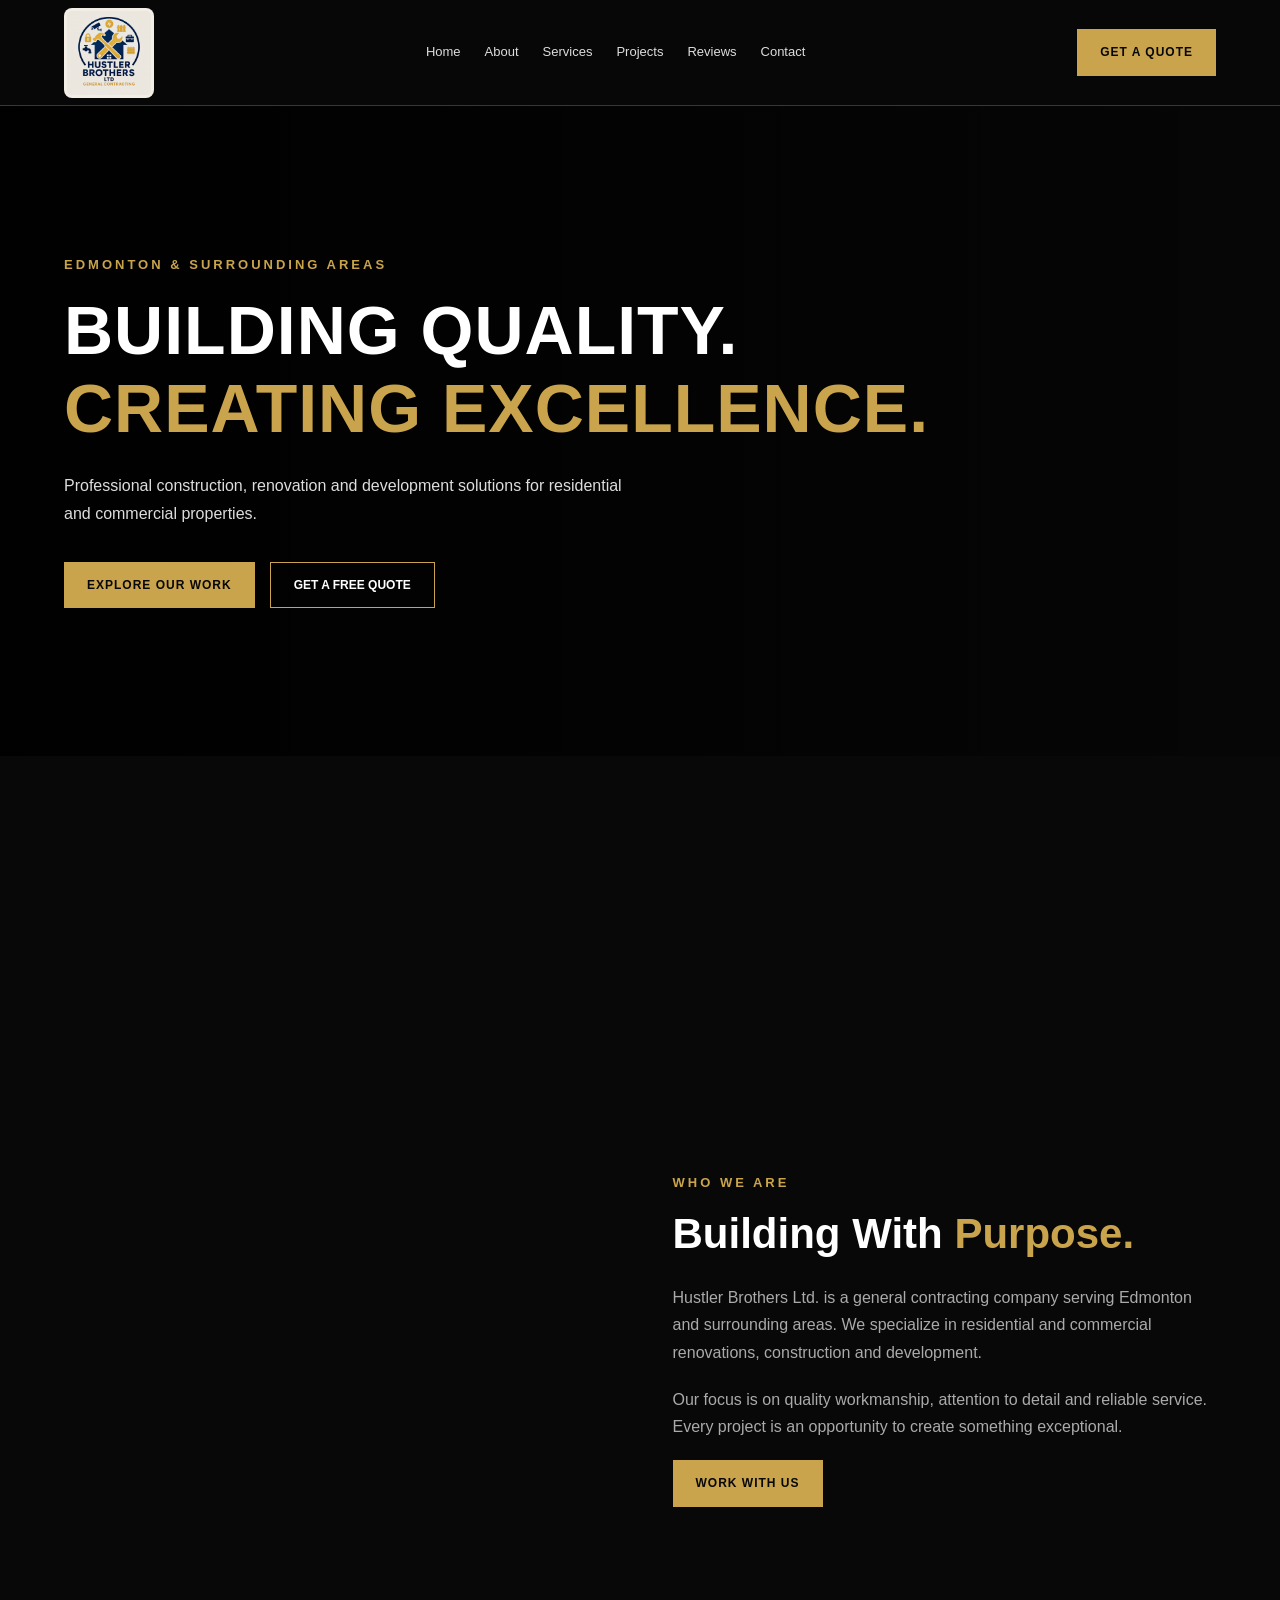
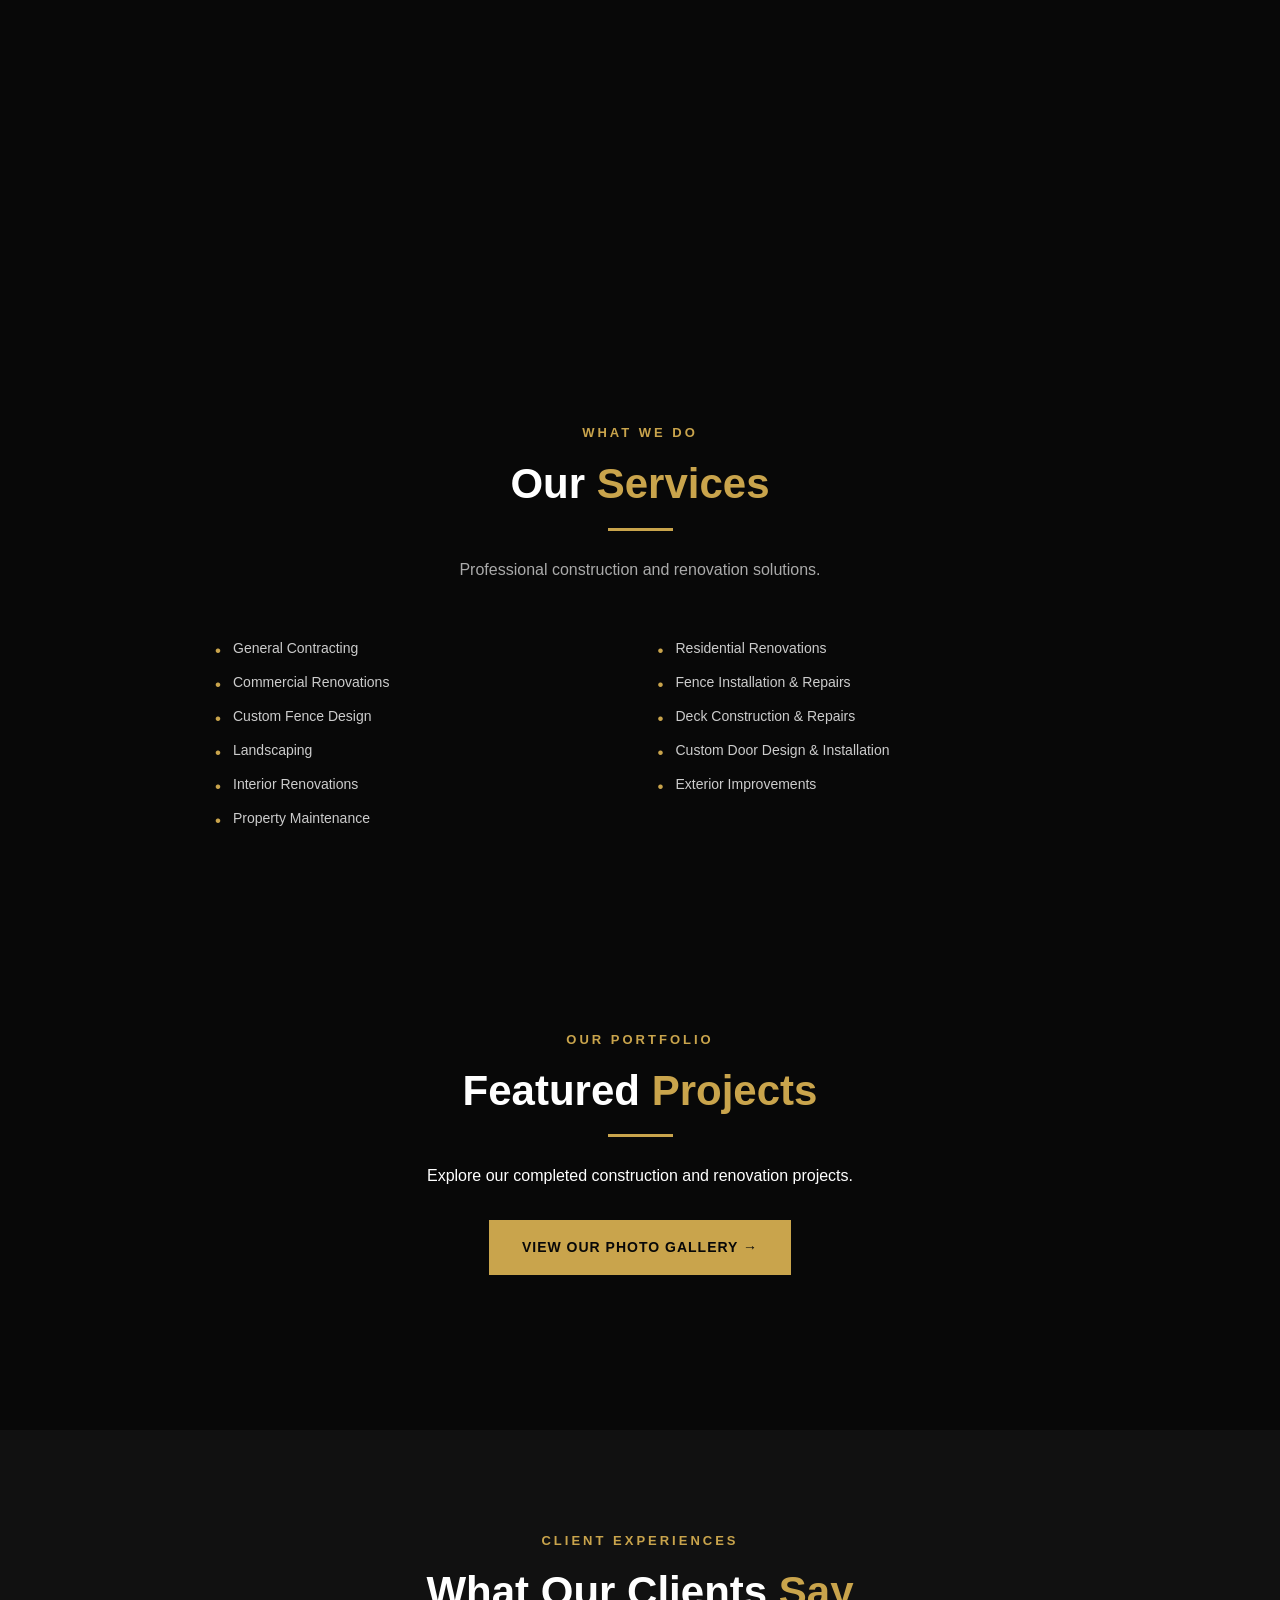
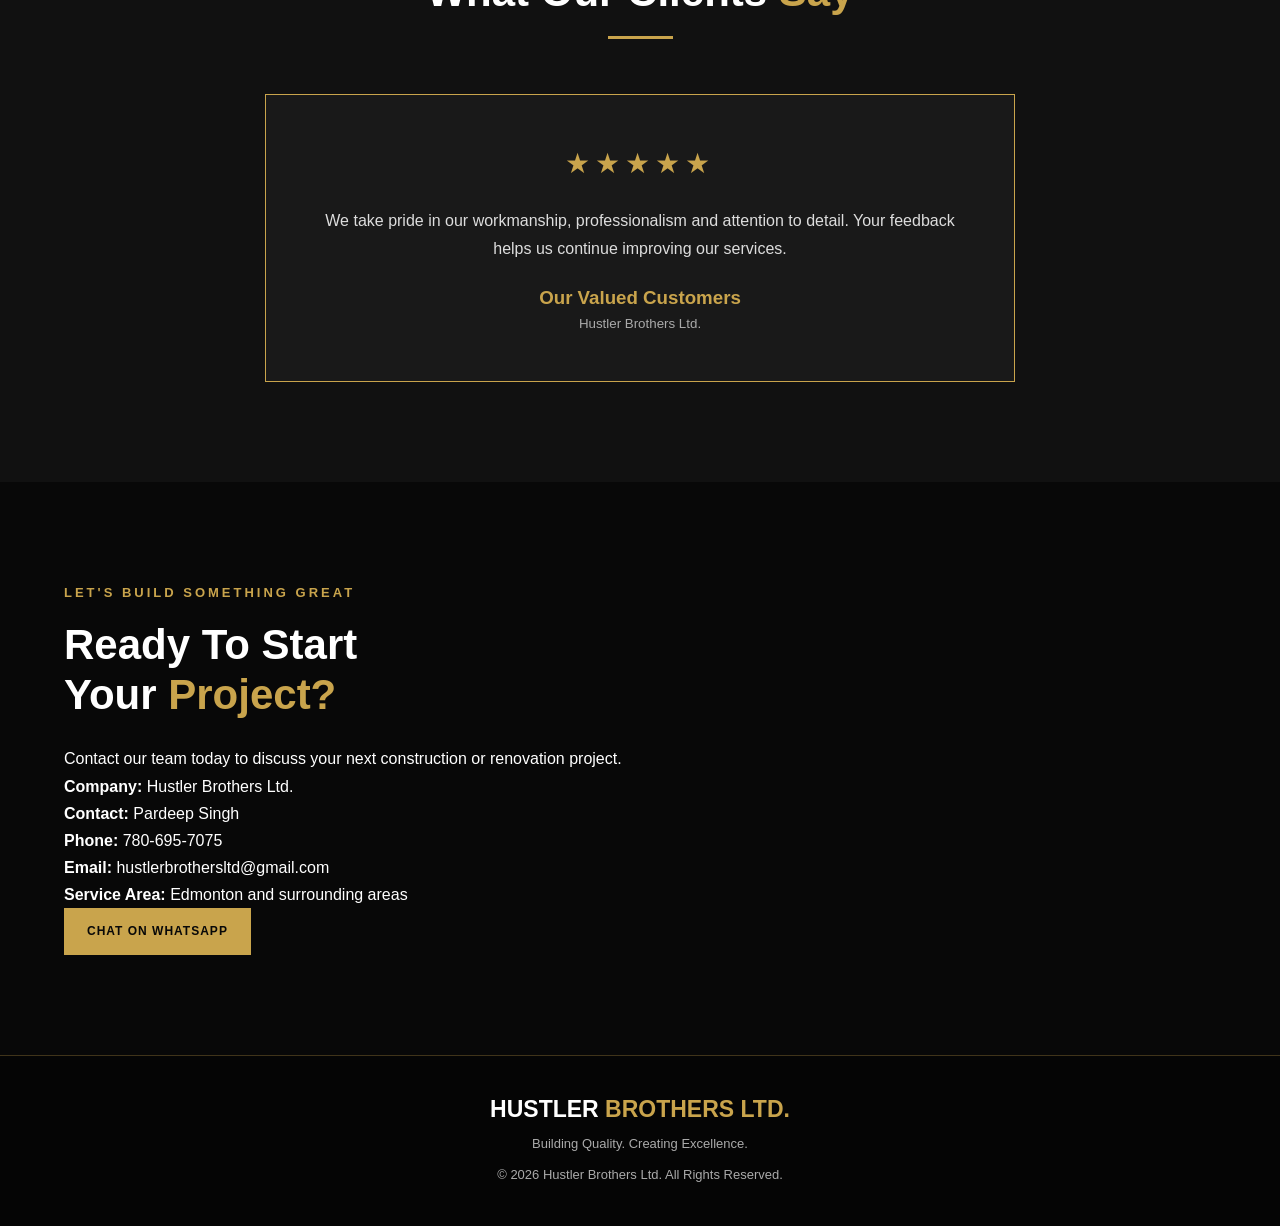
<file: index.html>
<!DOCTYPE html>
<html lang="en">
<head>
    <link rel="icon" type="image/jpeg" href="/images/logo.jpg">
    <meta charset="UTF-8">
    <meta name="viewport" content="width=device-width, initial-scale=1.0">

    <title>Hustler Brothers Ltd. | General Contractor Edmonton</title>

    <meta name="description" content="Hustler Brothers Ltd. provides professional fencing, deck construction, landscaping, custom doors and interior renovations in Edmonton and surrounding areas.">

    <link rel="stylesheet" href="style.css">
</head>

<body>

    <!-- NAVIGATION -->
    <header class="header">
        <div class="container navbar">

            <a href="#home" class="logo">
                <img src="images/logo.jpg" alt="Hustler Brothers Ltd. Logo">
            </a>

            <nav class="nav-links">
                <a href="#home">Home</a>
                <a href="#about">About</a>
                <a href="#services">Services</a>
                <a href="#projects">Projects</a>
                <a href="#reviews">Reviews</a>
                <a href="#contact">Contact</a>
            </nav>

            <a href="#contact" class="nav-button">
                GET A QUOTE
            </a>

        </div>
    </header>


    <!-- HERO SECTION -->
    <section class="hero" id="home">

        <div class="hero-overlay"></div>

        <div class="container hero-content">

            <p class="gold-text">
                EDMONTON & SURROUNDING AREAS
            </p>

            <h1>
                BUILDING QUALITY.<br>
                <span>CREATING EXCELLENCE.</span>
            </h1>

            <p class="hero-description">
                Professional construction, renovation and
                development solutions for residential and
                commercial properties.
            </p>

            <div class="hero-buttons">

                <a href="#projects" class="gold-button">
                    EXPLORE OUR WORK
                </a>

                <a href="#contact" class="outline-button">
                    GET A FREE QUOTE
                </a>

            </div>

        </div>

    </section>


    <!-- ABOUT SECTION -->
    <section class="about section-padding" id="about">

        <div class="container about-grid">

       <video class="about-video" autoplay muted loop playsinline preload="auto">
    <source src="images/fence3.mp4" type="video/mp4">
    Your browser does not support video playback.
</video>

            <div class="about-content">

                <p class="gold-text">WHO WE ARE</p>

                <h2>
                    Building With <span>Purpose.</span>
                </h2>

                <p>
                    Hustler Brothers Ltd. is a general contracting
                    company serving Edmonton and surrounding areas.
                    We specialize in residential and commercial
                    renovations, construction and development.
                </p>

                <p>
                    Our focus is on quality workmanship,
                    attention to detail and reliable service.
                    Every project is an opportunity to create
                    something exceptional.
                </p>

                <a href="#contact" class="gold-button">
                    WORK WITH US
                </a>

            </div>

        </div>

    </section>


 
<!-- SERVICES SECTION -->
<section class="services section-padding" id="services">

    <div class="container">

        <div class="section-heading">
            <p class="gold-text">WHAT WE DO</p>
            <h2>Our <span>Services</span></h2>
            <p>Professional construction and renovation solutions.</p>
        </div>

        <div class="services-list">
            <ul>
                <li>General Contracting</li>
                <li>Residential Renovations</li>
                <li>Commercial Renovations</li>
                <li>Fence Installation & Repairs</li>
                <li>Custom Fence Design</li>
                <li>Deck Construction & Repairs</li>
                <li>Landscaping</li>
                <li>Custom Door Design & Installation</li>
                <li>Interior Renovations</li>
                <li>Exterior Improvements</li>
                <li>Property Maintenance</li>
            </ul>
        </div>

    </div>

</section>


<!-- PROJECTS / PORTFOLIO SECTION -->
<section class="projects section-padding" id="projects">

    <div class="container">

        <div class="section-heading">

            <p class="gold-text">OUR PORTFOLIO</p>

            <h2>Featured <span>Projects</span></h2>

            <p>
                Explore our completed construction and renovation projects.
            </p>

            <a href="gallery.html" class="gallery-button">
                VIEW OUR PHOTO GALLERY →
            </a>

        </div>

    </div>

</section>
    <!-- REVIEWS SECTION -->
    <section class="reviews section-padding" id="reviews">

        <div class="container">

            <div class="section-heading">
                <p class="gold-text">CLIENT EXPERIENCES</p>
                <h2>What Our Clients <span>Say</span></h2>
            </div>

            <div class="review-card">

                <div class="stars">★★★★★</div>

                <p>
                    We take pride in our workmanship,
                    professionalism and attention to detail.
                    Your feedback helps us continue improving
                    our services.
                </p>

                <h3>Our Valued Customers</h3>
                <small>Hustler Brothers Ltd.</small>

            </div>

        </div>

    </section>


    <!-- CONTACT SECTION -->
    <section class="contact section-padding" id="contact">

        <div class="container contact-grid">

            <div>

                <p class="gold-text">
                    LET'S BUILD SOMETHING GREAT
                </p>

                <h2>
                    Ready To Start<br>
                    Your <span>Project?</span>
                </h2>

                <p>
                    Contact our team today to discuss your
                    next construction or renovation project.
                </p>

            </div>

            <div class="contact-details">

                <p><strong>Company:</strong> Hustler Brothers Ltd.</p>

                <p><strong>Contact:</strong> Pardeep Singh</p>

                <p>
                    <strong>Phone:</strong>
                    <a href="tel:+17806957075">780-695-7075</a>
                </p>

                <p>
                    <strong>Email:</strong>
                    <a href="mailto:hustlerbrothersltd@gmail.com">
                        hustlerbrothersltd@gmail.com
                    </a>
                </p>

                <p>
                    <strong>Service Area:</strong>
                    Edmonton and surrounding areas
                </p>

                <a href="https://wa.me/17806957075"
                   target="_blank"
                   rel="noopener"
                   class="gold-button">
                    CHAT ON WHATSAPP
                </a>

            </div>

        </div>

    </section>


    <!-- FOOTER -->
    <footer class="footer">

        <div class="container">

            <h3>HUSTLER <span>BROTHERS LTD.</span></h3>

            <p>Building Quality. Creating Excellence.</p>

            <p>© 2026 Hustler Brothers Ltd. All Rights Reserved.</p>

        </div>

    </footer>


    <script src="script.js"></script>

</body>
</html>
</file>
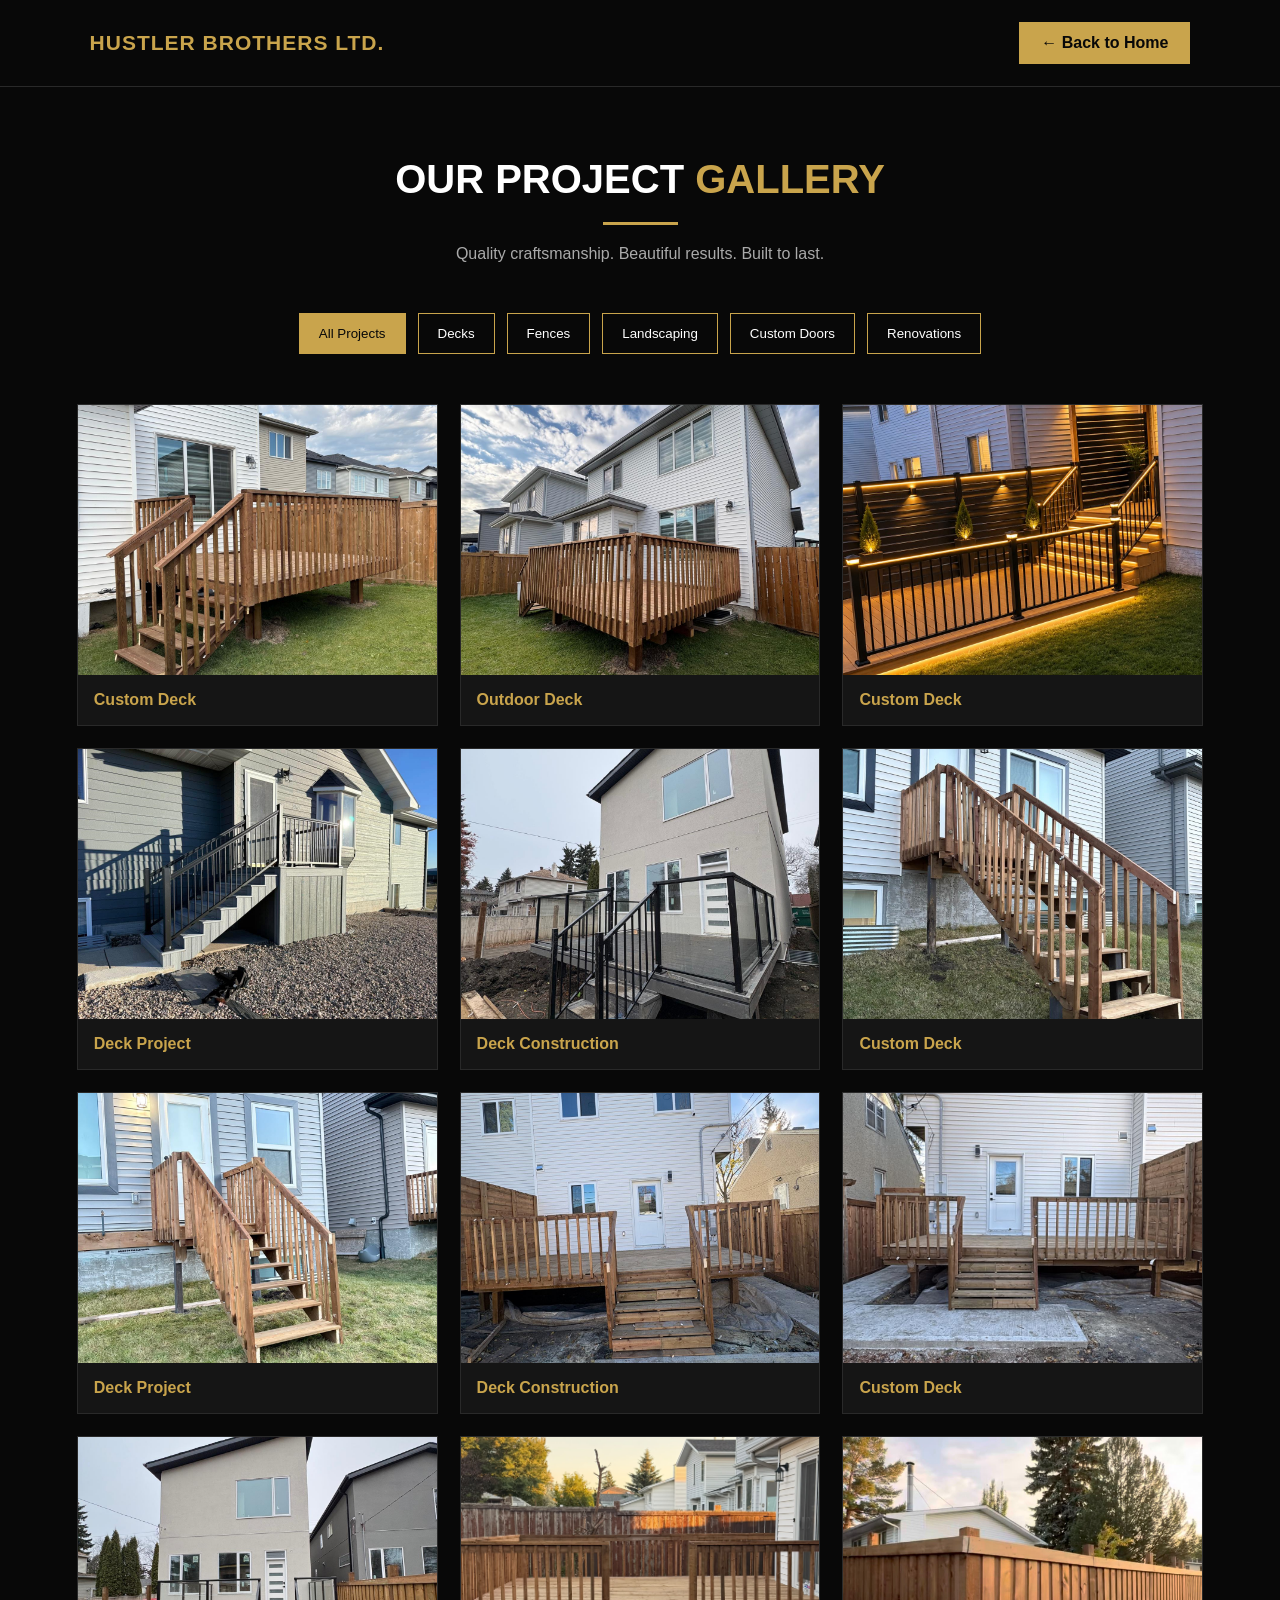
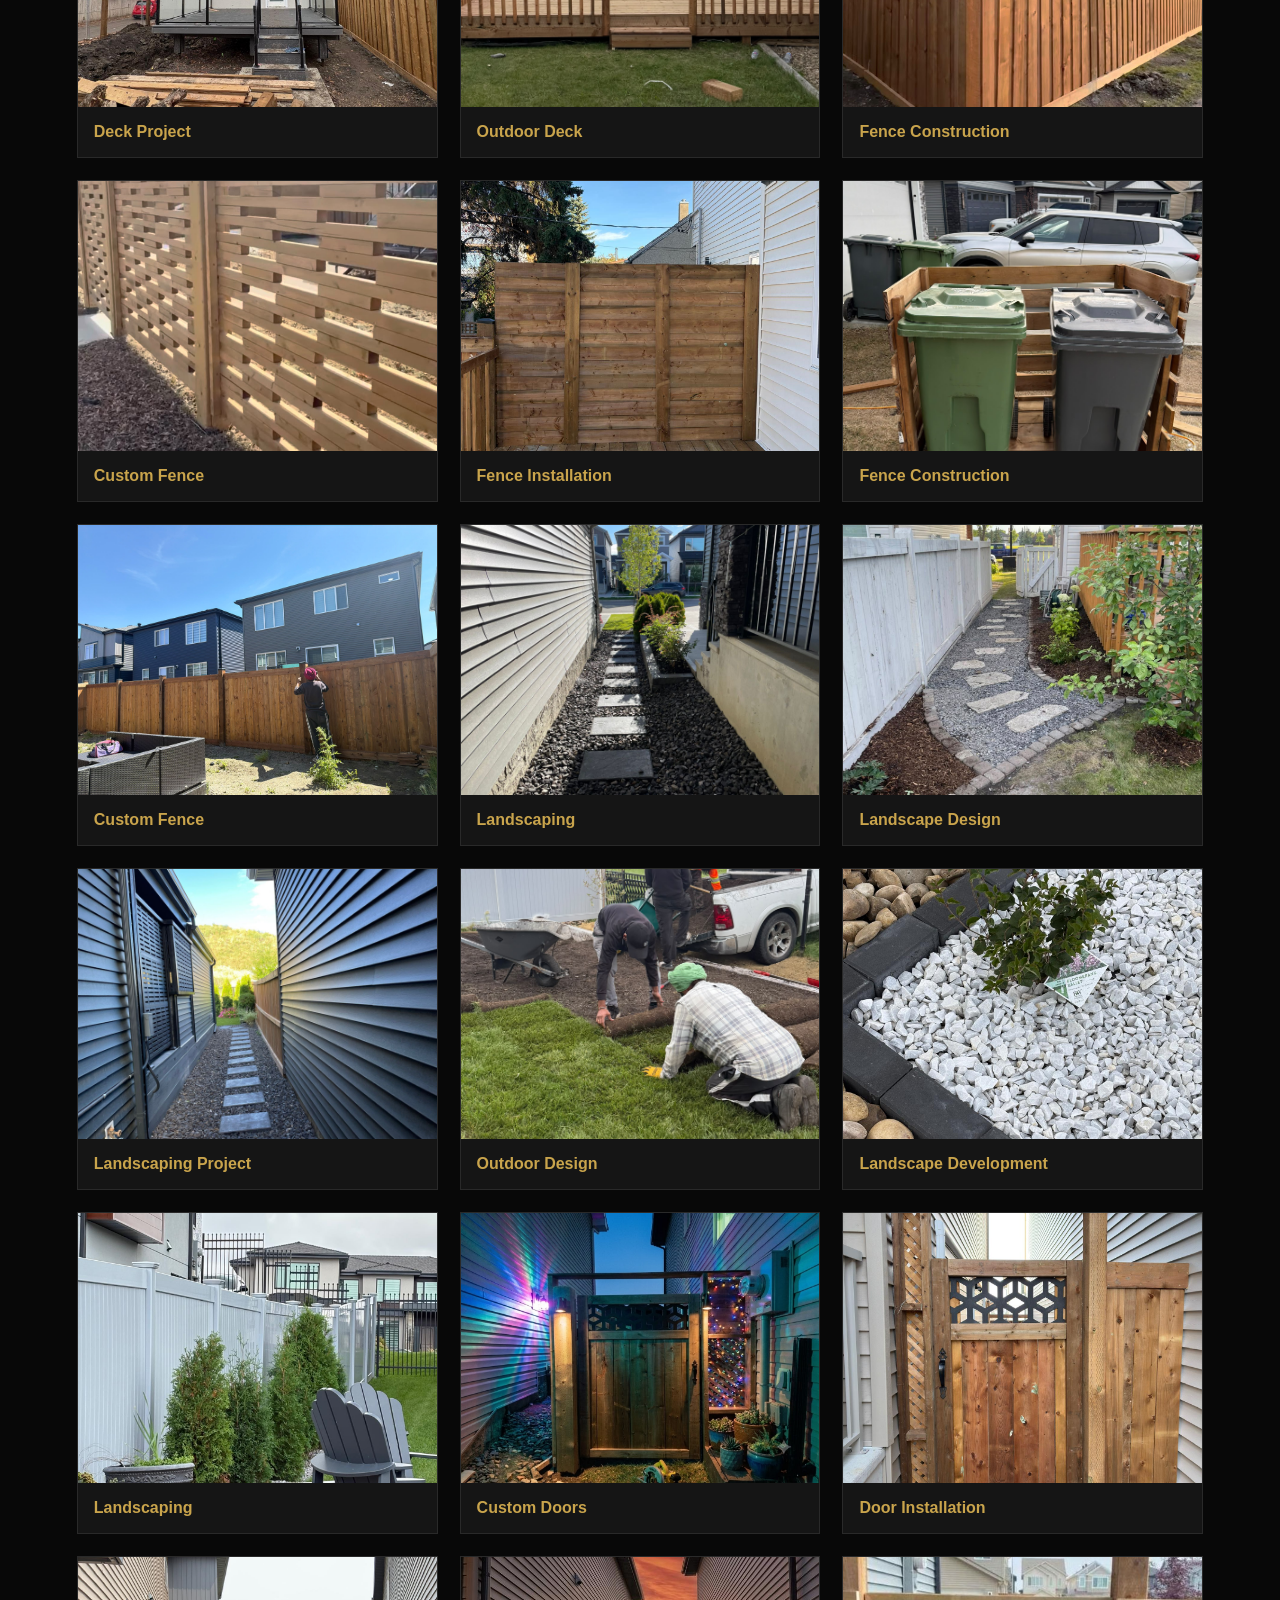
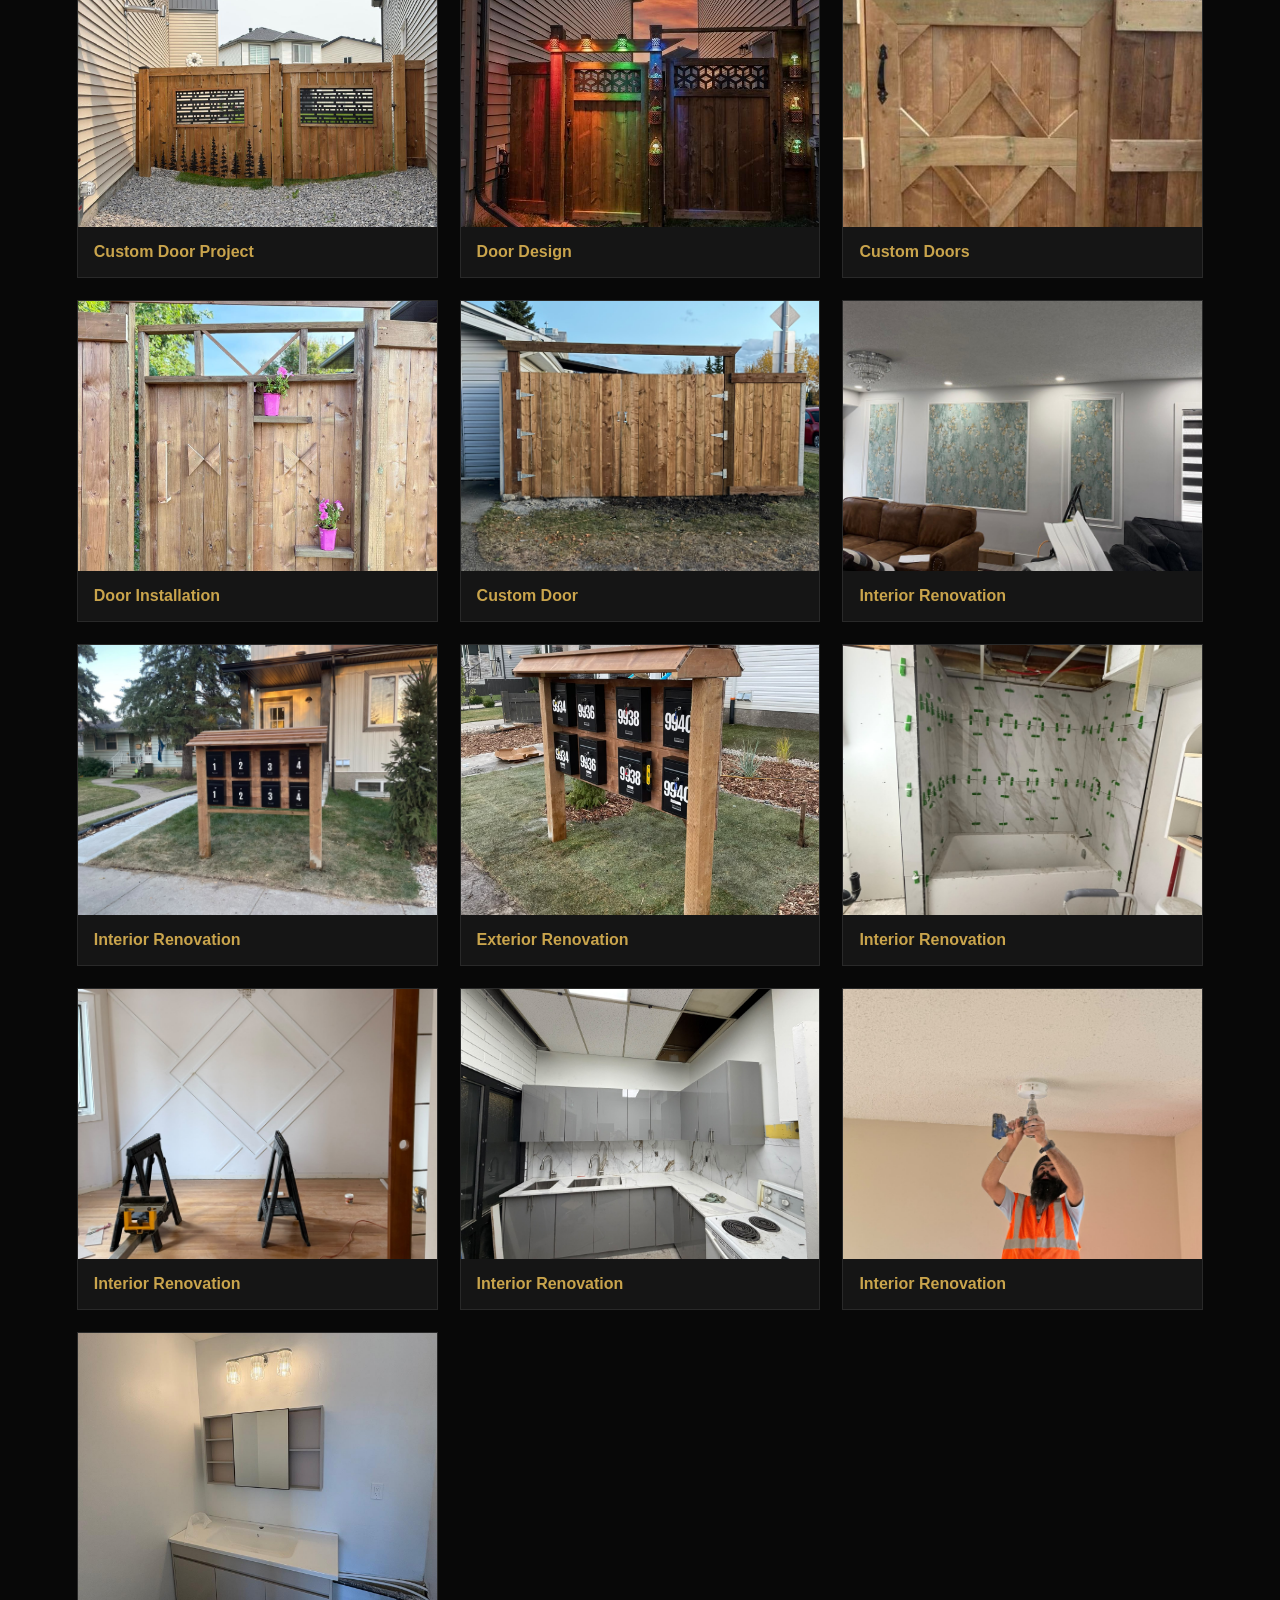
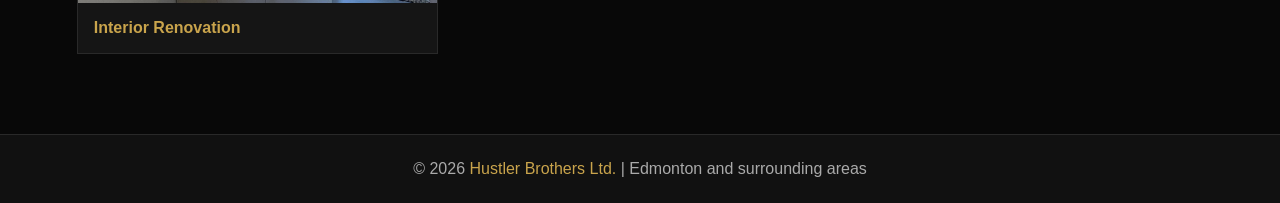
<file: gallery.html>
<!DOCTYPE html>
<html lang="en">
<head>
    <meta charset="UTF-8">
    <meta name="viewport" content="width=device-width, initial-scale=1.0">

    <title>Project Gallery | Hustler Brothers Ltd.</title>
    <meta name="description" content="Explore deck construction, fencing, landscaping and custom door projects by Hustler Brothers Ltd. in Edmonton.">

    <style>
        :root {
            --black: #080808;
            --dark: #151515;
            --gold: #c9a44c;
            --white: #ffffff;
            --grey: #aaaaaa;
        }

        * {
            margin: 0;
            padding: 0;
            box-sizing: border-box;
        }

        body {
            background: var(--black);
            color: var(--white);
            font-family: Arial, sans-serif;
        }

        header {
            padding: 22px 7%;
            display: flex;
            justify-content: space-between;
            align-items: center;
            border-bottom: 1px solid #292929;
        }

        .logo {
            color: var(--gold);
            font-size: 21px;
            font-weight: bold;
            letter-spacing: 1px;
        }

        .back-button {
            background: var(--gold);
            color: var(--black);
            padding: 12px 22px;
            text-decoration: none;
            font-weight: bold;
        }

        .gallery-heading {
            text-align: center;
            padding: 70px 20px 30px;
        }

        .gallery-heading h1 {
            font-size: 40px;
            margin-bottom: 15px;
        }

        .gallery-heading span {
            color: var(--gold);
        }

        .gallery-heading p {
            color: var(--grey);
        }

        .gold-line {
            width: 75px;
            height: 3px;
            background: var(--gold);
            margin: 20px auto;
        }

        .filter-buttons {
            display: flex;
            justify-content: center;
            flex-wrap: wrap;
            gap: 12px;
            padding: 20px;
        }

        .filter-buttons button {
            background: transparent;
            color: white;
            border: 1px solid var(--gold);
            padding: 12px 19px;
            cursor: pointer;
            transition: 0.3s;
        }

        .filter-buttons button:hover,
        .filter-buttons button.active {
            background: var(--gold);
            color: var(--black);
        }

        .gallery {
            max-width: 1400px;
            margin: 30px auto 80px;
            padding: 0 6%;
            display: grid;
            grid-template-columns: repeat(3, 1fr);
            gap: 22px;
        }

        .gallery-item {
            background: var(--dark);
            border: 1px solid #292929;
            overflow: hidden;
        }

        .gallery-item img {
            width: 100%;
            height: 270px;
            object-fit: cover;
            display: block;
            transition: transform 0.4s;
        }

        .gallery-item:hover img {
            transform: scale(1.05);
        }

        .gallery-item h3 {
            color: var(--gold);
            padding: 16px;
            font-size: 16px;
        }

        .empty-message {
            display: none;
            color: var(--grey);
            text-align: center;
            padding: 40px;
            grid-column: 1 / -1;
        }

        footer {
            background: #111;
            text-align: center;
            padding: 25px;
            color: var(--grey);
            border-top: 1px solid #292929;
        }

        footer span {
            color: var(--gold);
        }

        @media (max-width: 900px) {
            .gallery {
                grid-template-columns: repeat(2, 1fr);
            }
        }

        @media (max-width: 600px) {
            header {
                padding: 18px 5%;
            }

            .logo {
                font-size: 15px;
            }

            .back-button {
                padding: 10px;
                font-size: 12px;
            }

            .gallery-heading h1 {
                font-size: 30px;
            }

            .gallery {
                grid-template-columns: 1fr;
                padding: 0 5%;
            }

            .gallery-item img {
                height: 250px;
            }
        }
    </style>
</head>

<body>

<header>
    <div class="logo">HUSTLER BROTHERS LTD.</div>
    <a href="index.html" class="back-button">← Back to Home</a>
</header>

<section class="gallery-heading">
    <h1>OUR PROJECT <span>GALLERY</span></h1>
    <div class="gold-line"></div>
    <p>Quality craftsmanship. Beautiful results. Built to last.</p>
</section>

<div class="filter-buttons">
    <button class="active" data-filter="all">All Projects</button>
    <button data-filter="decks">Decks</button>
    <button data-filter="fences">Fences</button>
    <button data-filter="landscaping">Landscaping</button>
    <button data-filter="doors">Custom Doors</button>
    <button data-filter="interiors">Renovations</button>
</div>

<section class="gallery">

    <!-- DECK PROJECTS -->

    <div class="gallery-item" data-category="decks">
        <img src="images/deck1.jpeg" alt="Deck project 1">
        <h3>Custom Deck</h3>
    </div>

    <div class="gallery-item" data-category="decks">
        <img src="images/deck2.jpeg" alt="Deck project 2">
        <h3>Outdoor Deck</h3>
    </div>

    <div class="gallery-item" data-category="decks">
        <img src="images/deck3.jpeg" alt="Deck project 3">
        <h3>Custom Deck</h3>
    </div>

    <div class="gallery-item" data-category="decks">
        <img src="images/deck4.jpeg" alt="Deck project 4">
        <h3>Deck Project</h3>
    </div>

    <div class="gallery-item" data-category="decks">
        <img src="images/deck5.jpeg" alt="Deck project 5">
        <h3>Deck Construction</h3>
    </div>

    <div class="gallery-item" data-category="decks">
        <img src="images/deck6.jpeg" alt="Deck project 6">
        <h3>Custom Deck</h3>
    </div>

    <div class="gallery-item" data-category="decks">
        <img src="images/deck7.jpeg" alt="Deck project 7">
        <h3>Deck Project</h3>
    </div>

    <div class="gallery-item" data-category="decks">
        <img src="images/deck9.jpeg" alt="Deck project 9">
        <h3>Deck Construction</h3>
    </div>

    <div class="gallery-item" data-category="decks">
        <img src="images/deck10.jpeg" alt="Deck project 10">
        <h3>Custom Deck</h3>
    </div>

    <div class="gallery-item" data-category="decks">
        <img src="images/deck11.jpeg" alt="Deck project 11">
        <h3>Deck Project</h3>
    </div>

    <div class="gallery-item" data-category="decks">
        <img src="images/deck12.jpeg" alt="Deck project 12">
        <h3>Outdoor Deck</h3>
    </div>


    <!-- FENCE PROJECTS -->

    <div class="gallery-item" data-category="fences">
        <img src="images/fence1.jpeg" alt="Fence project 1">
        <h3>Fence Construction</h3>
    </div>

    <div class="gallery-item" data-category="fences">
        <img src="images/fence2.jpeg" alt="Fence project 2">
        <h3>Custom Fence</h3>
    </div>

    <div class="gallery-item" data-category="fences">
        <img src="images/fence5.jpeg" alt="Fence project 5">
        <h3>Fence Installation</h3>
    </div>

    <div class="gallery-item" data-category="fences">
        <img src="images/fence6.jpeg" alt="Fence project 6">
        <h3>Fence Construction</h3>
    </div>

    <div class="gallery-item" data-category="fences">
        <img src="images/fence7.jpeg" alt="Fence project 7">
        <h3>Custom Fence</h3>
    </div>


    <!-- LANDSCAPING PROJECTS -->

    <div class="gallery-item" data-category="landscaping">
        <img src="images/landscaping1.jpeg" alt="Landscaping project 1">
        <h3>Landscaping</h3>
    </div>

    <div class="gallery-item" data-category="landscaping">
        <img src="images/landscaping2.jpeg" alt="Landscaping project 2">
        <h3>Landscape Design</h3>
    </div>

    <div class="gallery-item" data-category="landscaping">
        <img src="images/landscaping3.jpeg" alt="Landscaping project 3">
        <h3>Landscaping Project</h3>
    </div>

    <div class="gallery-item" data-category="landscaping">
        <img src="images/landscaping4.jpeg" alt="Landscaping project 4">
        <h3>Outdoor Design</h3>
    </div>

    <div class="gallery-item" data-category="landscaping">
        <img src="images/landscaping5.jpeg" alt="Landscaping project 5">
        <h3>Landscape Development</h3>
    </div>

    <div class="gallery-item" data-category="landscaping">
        <img src="images/landscaping7.jpeg" alt="Landscaping project 7">
        <h3>Landscaping</h3>
    </div>


    <!-- CUSTOM DOOR PROJECTS -->

    <div class="gallery-item" data-category="doors">
        <img src="images/door1.jpeg" alt="Custom door project 1">
        <h3>Custom Doors</h3>
    </div>

    <div class="gallery-item" data-category="doors">
        <img src="images/door2.jpeg" alt="Custom door project 2">
        <h3>Door Installation</h3>
    </div>

    <div class="gallery-item" data-category="doors">
        <img src="images/door3.jpeg" alt="Custom door project 3">
        <h3>Custom Door Project</h3>
    </div>

    <div class="gallery-item" data-category="doors">
        <img src="images/door4.jpeg" alt="Custom door project 4">
        <h3>Door Design</h3>
    </div>

    <div class="gallery-item" data-category="doors">
        <img src="images/door5.jpeg" alt="Custom door project 5">
        <h3>Custom Doors</h3>
    </div>

    <div class="gallery-item" data-category="doors">
        <img src="images/door6.jpeg" alt="Custom door project 6">
        <h3>Door Installation</h3>
    </div>

    <div class="gallery-item" data-category="doors">
        <img src="images/door9.jpeg" alt="Custom door project 9">
        <h3>Custom Door</h3>
    </div>

   
<!-- RENOVATION PROJECTS -->


<div class="gallery-item" data-category="interiors">
    <img src="images/renovation1.jpeg" alt="Interior renovation project">
    <h3>Interior Renovation</h3>
</div>

<div class="gallery-item" data-category="interiors">
    <img src="images/renovation2.jpeg" alt="Interior renovation project">
    <h3>Interior Renovation</h3>
</div>

    <div class="gallery-item" data-category="interiors">
    <img src="images/renovation007.jpeg" alt=" Exterior Renovation project">
    <h3>Exterior Renovation</h3>
</div>

<div class="gallery-item" data-category="interiors">
    <img src="images/renovation3.jpeg" alt="Interior renovation project">
    <h3>Interior Renovation</h3>
</div>

<div class="gallery-item" data-category="interiors">
    <img src="images/renovation4.jpeg" alt="Interior renovation project">
    <h3>Interior Renovation</h3>
</div>

<div class="gallery-item" data-category="interiors">
    <img src="images/renovation5.jpeg" alt="Interior renovation project">
    <h3>Interior Renovation</h3>
</div>

<div class="gallery-item" data-category="interiors">
    <img src="images/renovation7.jpeg" alt="Interior renovation project">
    <h3>Interior Renovation</h3>
</div>

<div class="gallery-item" data-category="interiors">
    <img src="images/renovation8.jpeg" alt="Interior renovation project">
    <h3>Interior Renovation</h3>
</div>

</section>

<footer>
    © 2026 <span>Hustler Brothers Ltd.</span> |
    Edmonton and surrounding areas
</footer>

<script>
    const buttons = document.querySelectorAll(".filter-buttons button");
    const items = document.querySelectorAll(".gallery-item");
    const emptyMessage = document.querySelector(".empty-message");

    buttons.forEach(button => {
        button.addEventListener("click", () => {

            buttons.forEach(btn => btn.classList.remove("active"));
            button.classList.add("active");

            const filter = button.dataset.filter;
            let count = 0;

            items.forEach(item => {
                const show =
                    filter === "all" ||
                    item.dataset.category === filter;

                item.style.display = show ? "block" : "none";

                if (show) count++;
            });

            emptyMessage.style.display =
                count === 0 ? "block" : "none";
        });
    });
</script>

</body>
</html>
</file>
<file: style.css>
/* =========================================
   HUSTLER BROTHERS LTD.
   LUXURY BLACK, WHITE & GOLD WEBSITE
========================================= */

:root {
    --black: #080808;
    --dark: #111111;
    --card: #191919;
    --gold: #c9a44c;
    --white: #ffffff;
    --grey: #aaaaaa;
}

* {
    margin: 0;
    padding: 0;
    box-sizing: border-box;
    scroll-behavior: smooth;
}

body {
    background: var(--black);
    color: var(--white);
    font-family: Arial, Helvetica, sans-serif;
    line-height: 1.7;
}

img {
    max-width: 100%;
}

a {
    color: inherit;
    text-decoration: none;
}

.container {
    width: 90%;
    max-width: 1200px;
    margin: auto;
}

.section-padding {
    padding: 100px 0;
}

h1, h2, h3 {
    line-height: 1.2;
}

h2 {
    font-size: 42px;
    margin-bottom: 25px;
}

h1 span,
h2 span,
.logo span,
.footer span {
    color: var(--gold);
}

.gold-text {
    color: var(--gold);
    font-size: 13px;
    font-weight: bold;
    letter-spacing: 3px;
    margin-bottom: 15px;
}

/* =========================================
   HEADER & NAVIGATION
========================================= */

.header {
    width: 100%;
    background: rgba(8, 8, 8, 0.98);
    border-bottom: 1px solid rgba(201, 164, 76, 0.3);
    position: sticky;
    top: 0;
    z-index: 1000;
}

.navbar {
    min-height: 105px;
    display: flex;
    align-items: center;
    justify-content: space-between;
    gap: 20px;
}

.logo img {
    width: 90px;
    height: 90px;
    object-fit: contain;
    display: block;
    background: #f2eee5;
    border-radius: 8px;
    padding: 3px;
}

.logo {
    font-size: 23px;
    font-weight: 900;
    letter-spacing: 1px;
}

.logo small {
    display: block;
    color: var(--gold);
    font-size: 10px;
    letter-spacing: 5px;
    text-align: center;
}

.nav-links {
    display: flex;
    align-items: center;
    gap: 24px;
}

.nav-links a {
    color: #dddddd;
    font-size: 13px;
    transition: 0.3s;
}

.nav-links a:hover {
    color: var(--gold);
}

.nav-button,
.gold-button {
    display: inline-block;
    background: var(--gold);
    color: var(--black);
    padding: 13px 23px;
    font-size: 12px;
    font-weight: bold;
    letter-spacing: 1px;
    transition: 0.3s;
}

.nav-button:hover,
.gold-button:hover {
    background: var(--white);
    transform: translateY(-3px);
}

/* =========================================
   HERO SECTION
========================================= */

.hero {
    min-height: 650px;
    display: flex;
    align-items: center;
    position: relative;
    background:
        url("https://images.unsplash.com/photo-1600607687939-ce8a6c25118c?w=1800")
        center/cover no-repeat;
}

.hero-overlay {
    position: absolute;
    inset: 0;
    background: linear-gradient(
        90deg,
        rgba(0, 0, 0, 0.95),
        rgba(0, 0, 0, 0.65),
        rgba(0, 0, 0, 0.25)
    );
}

.hero-content {
    position: relative;
    z-index: 1;
}

.hero h1 {
    font-size: clamp(38px, 6vw, 68px);
    font-weight: 900;
    letter-spacing: 1px;
    line-height: 1.15;
    margin-bottom: 25px;
}

.hero-description {
    max-width: 570px;
    color: #dddddd;
    font-size: 16px;
    margin-bottom: 35px;
}

.hero-buttons {
    display: flex;
    flex-wrap: wrap;
    gap: 15px;
}

.outline-button {
    display: inline-block;
    padding: 12px 23px;
    border: 1px solid var(--gold);
    color: var(--white);
    font-size: 12px;
    font-weight: bold;
    transition: 0.3s;
}

.outline-button:hover {
    background: var(--gold);
    color: var(--black);
}

/* =========================================
   SECTION HEADINGS
========================================= */

.section-heading {
    text-align: center;
    margin-bottom: 55px;
}

.section-heading > p:last-child {
    color: var(--grey);
}

.section-heading h2::after {
    content: "";
    display: block;
    width: 65px;
    height: 3px;
    background: var(--gold);
    margin: 18px auto 0;
}

/* =========================================
   ABOUT SECTION
========================================= */

.about {
    background: var(--black);
}

.about-grid {
    display: grid;
    grid-template-columns: 1fr 1fr;
    gap: 65px;
    align-items: center;
}

.about-image img {
    width: 100%;
    aspect-ratio: 1600 / 914;
    height: auto;
    object-fit: contain;
    display: block;
    border: 1px solid var(--gold);
}

.about-content p:not(.gold-text) {
    color: var(--grey);
    margin-bottom: 20px;
}


/* =================================
   SERVICES - SIMPLE BULLET LIST
================================= */

.services-list {
    max-width: 850px;
    margin: 35px auto 0;
    text-align: left;
}

.services-list ul {
    list-style: none;
    display: grid;
    grid-template-columns: repeat(2, 1fr);
    gap: 13px 35px;
    padding: 0;
    margin: 0;
}

.services-list li {
    position: relative;
    padding-left: 18px;
    color: #cccccc;
    font-size: 14px;
    font-weight: 400;
    line-height: 1.5;
}

.services-list li::before {
    content: "•";
    position: absolute;
    left: 0;
    color: #c9a44c;
    font-size: 17px;
}

@media (max-width: 600px) {
    .services-list ul {
        grid-template-columns: 1fr;
        gap: 10px;
    }

    .services-list li {
        font-size: 13px;
    }
}




/* PHOTO GALLERY BUTTON */

.gallery-button {
    display: inline-block;
    margin-top: 30px;
    padding: 15px 32px;
    background: #c9a44c;
    color: #080808;
    text-decoration: none;
    font-size: 14px;
    font-weight: bold;
    letter-spacing: 1px;
    border: 1px solid #c9a44c;
    transition: 0.3s ease;
}

.gallery-button:hover {
    background: transparent;
    color: #c9a44c;
}


/* =========================================
   REVIEWS SECTION - OLD STYLE
========================================= */

.reviews {
    background: #111111;
}

.review-card {
    max-width: 750px;
    margin: auto;
    padding: 45px;
    background: #191919;
    border: 1px solid var(--gold);
    text-align: center;
}

.stars {
    color: var(--gold);
    font-size: 28px;
    letter-spacing: 5px;
    margin-bottom: 20px;
}

.review-card p {
    color: #dddddd;
    margin-bottom: 25px;
}

.review-card h3 {
    color: var(--gold);
}

.review-card small {
    color: var(--grey);
}


/* =========================================
   FOOTER
========================================= */

.footer {
    padding: 40px 0;
    background: #050505;
    border-top: 1px solid rgba(201, 164, 76, 0.3);
    text-align: center;
}

.footer h3 {
    font-size: 23px;
    margin-bottom: 10px;
}

.footer p {
    color: var(--grey);
    font-size: 13px;
    margin-top: 8px;
}

/* =========================================
   WHATSAPP FLOATING BUTTON
========================================= */

.whatsapp-button {
    position: fixed;
    right: 25px;
    bottom: 25px;
    z-index: 2000;
    background: #25D366;
    color: white;
    padding: 13px 20px;
    border-radius: 50px;
    font-weight: bold;
    box-shadow: 0 4px 15px rgba(0, 0, 0, 0.4);
    transition: 0.3s;
}

.whatsapp-button:hover {
    transform: translateY(-4px);
    background: #1ebe5d;
}

/* =========================================
   SCROLL ANIMATIONS
   IMPORTANT: CONTENT REMAINS VISIBLE
========================================= */

.reveal {
    opacity: 1;
    transform: none;
}

/* =========================================
   RESPONSIVE DESIGN
========================================= */

@media (max-width: 900px) {

    .navbar {
        flex-wrap: wrap;
        justify-content: center;
        padding: 15px 0;
    }

    .nav-links {
        width: 100%;
        justify-content: center;
        flex-wrap: wrap;
        gap: 15px;
    }

    .about-grid,
    .contact-grid {
        grid-template-columns: 1fr;
    }

    .service-grid,
    .project-grid {
        grid-template-columns: repeat(2, minmax(0, 1fr));
    }
}

@media (max-width: 600px) {

    .section-padding {
        padding: 65px 0;
    }

    .hero {
        min-height: 580px;
    }

    .hero h1 {
        font-size: 38px;
    }

    h2 {
        font-size: 32px;
    }

    .service-grid,
    .project-grid {
        grid-template-columns: 1fr;
    }

    .about-image img {
        height: auto;
    }

    .nav-button {
        display: none;
    }

    .review-card {
        padding: 25px;
    }

    .project-card img {
        height: 260px;
    }

    .whatsapp-button {
        right: 15px;
        bottom: 15px;
    }
}
/* RESPONSIVE ABOUT VIDEO */

.about-video {
    display: block;
    width: 100%;
    max-width: 100%;
    aspect-ratio: 9 / 16;
    height: auto;
    object-fit: cover;
    object-position: center;
    margin: 0 auto;
    border-radius: 10px;
    box-sizing: border-box;
}
}
/* White background behind company logo on mobile only */
@media (max-width: 768px) {
    .logo img {
        background-color: #ffffff;
        padding: 6px;
        border-radius: 5px;
    }
}
</file>
